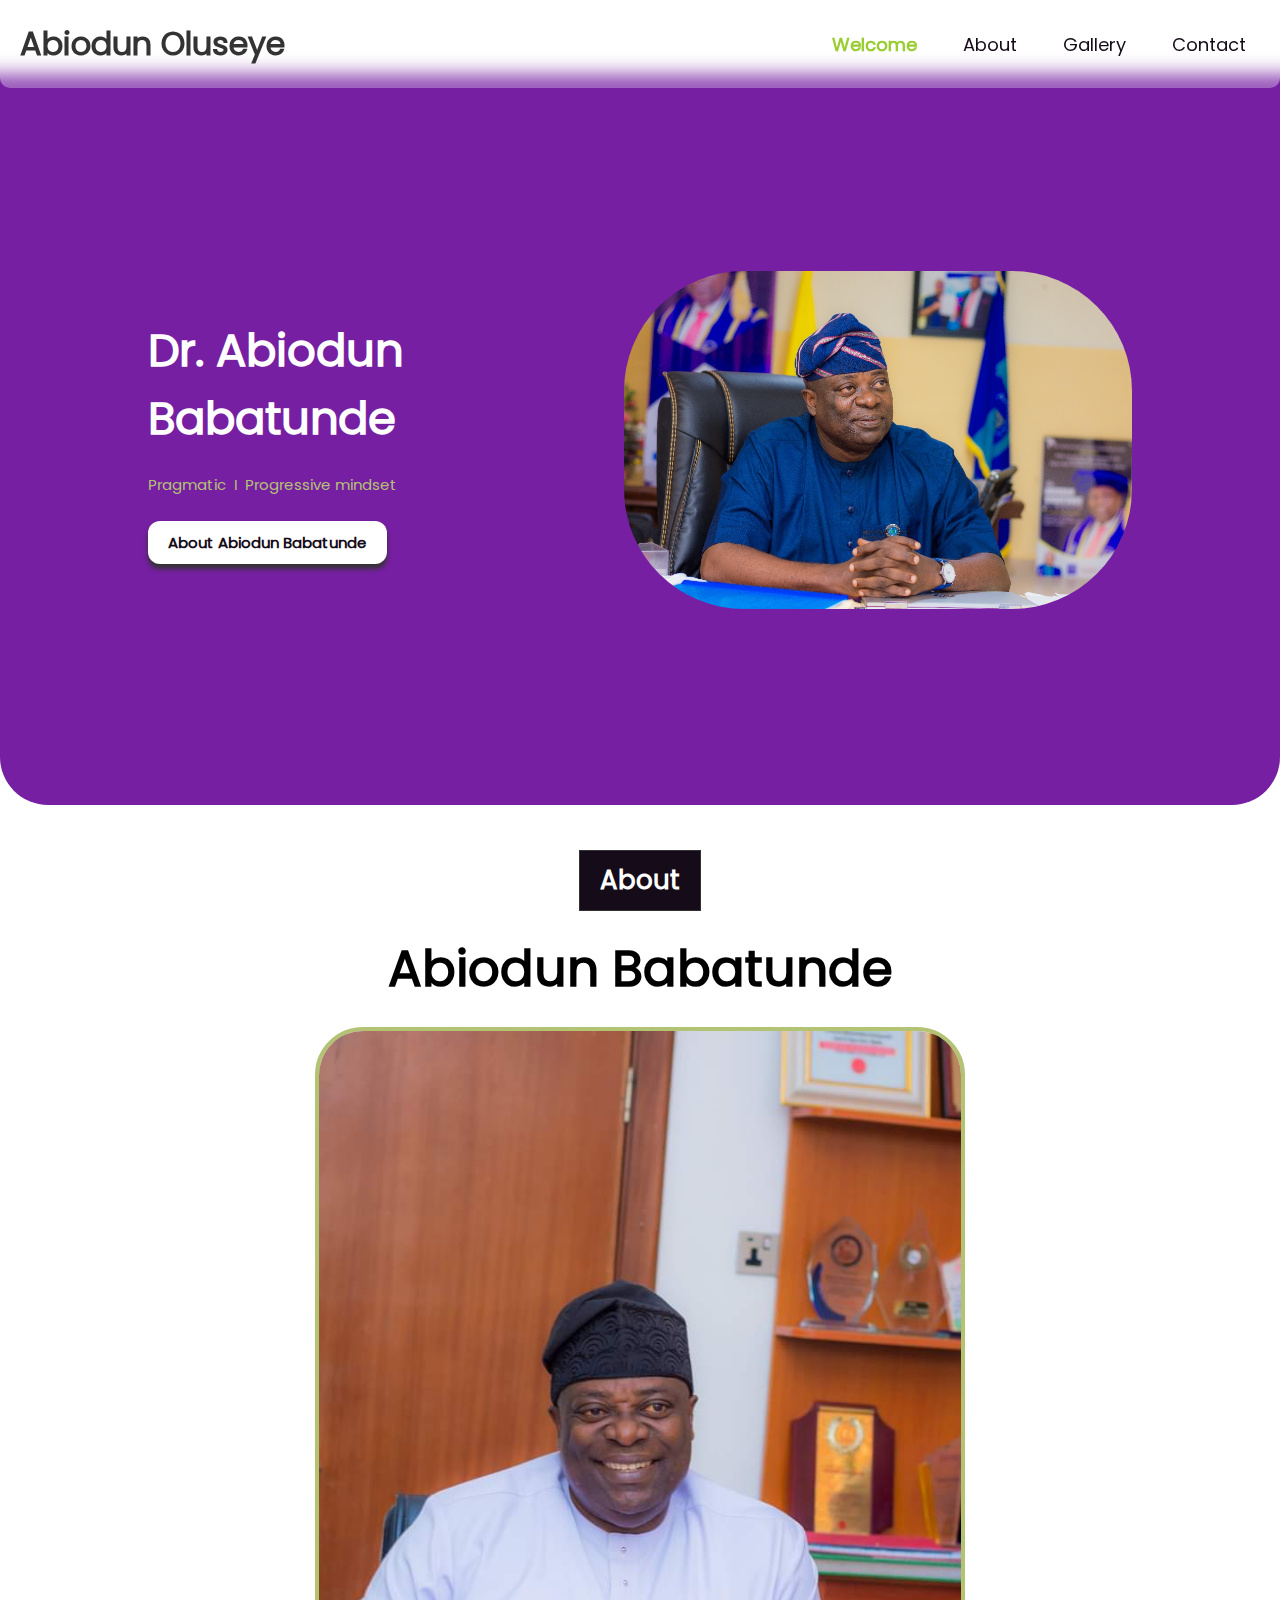
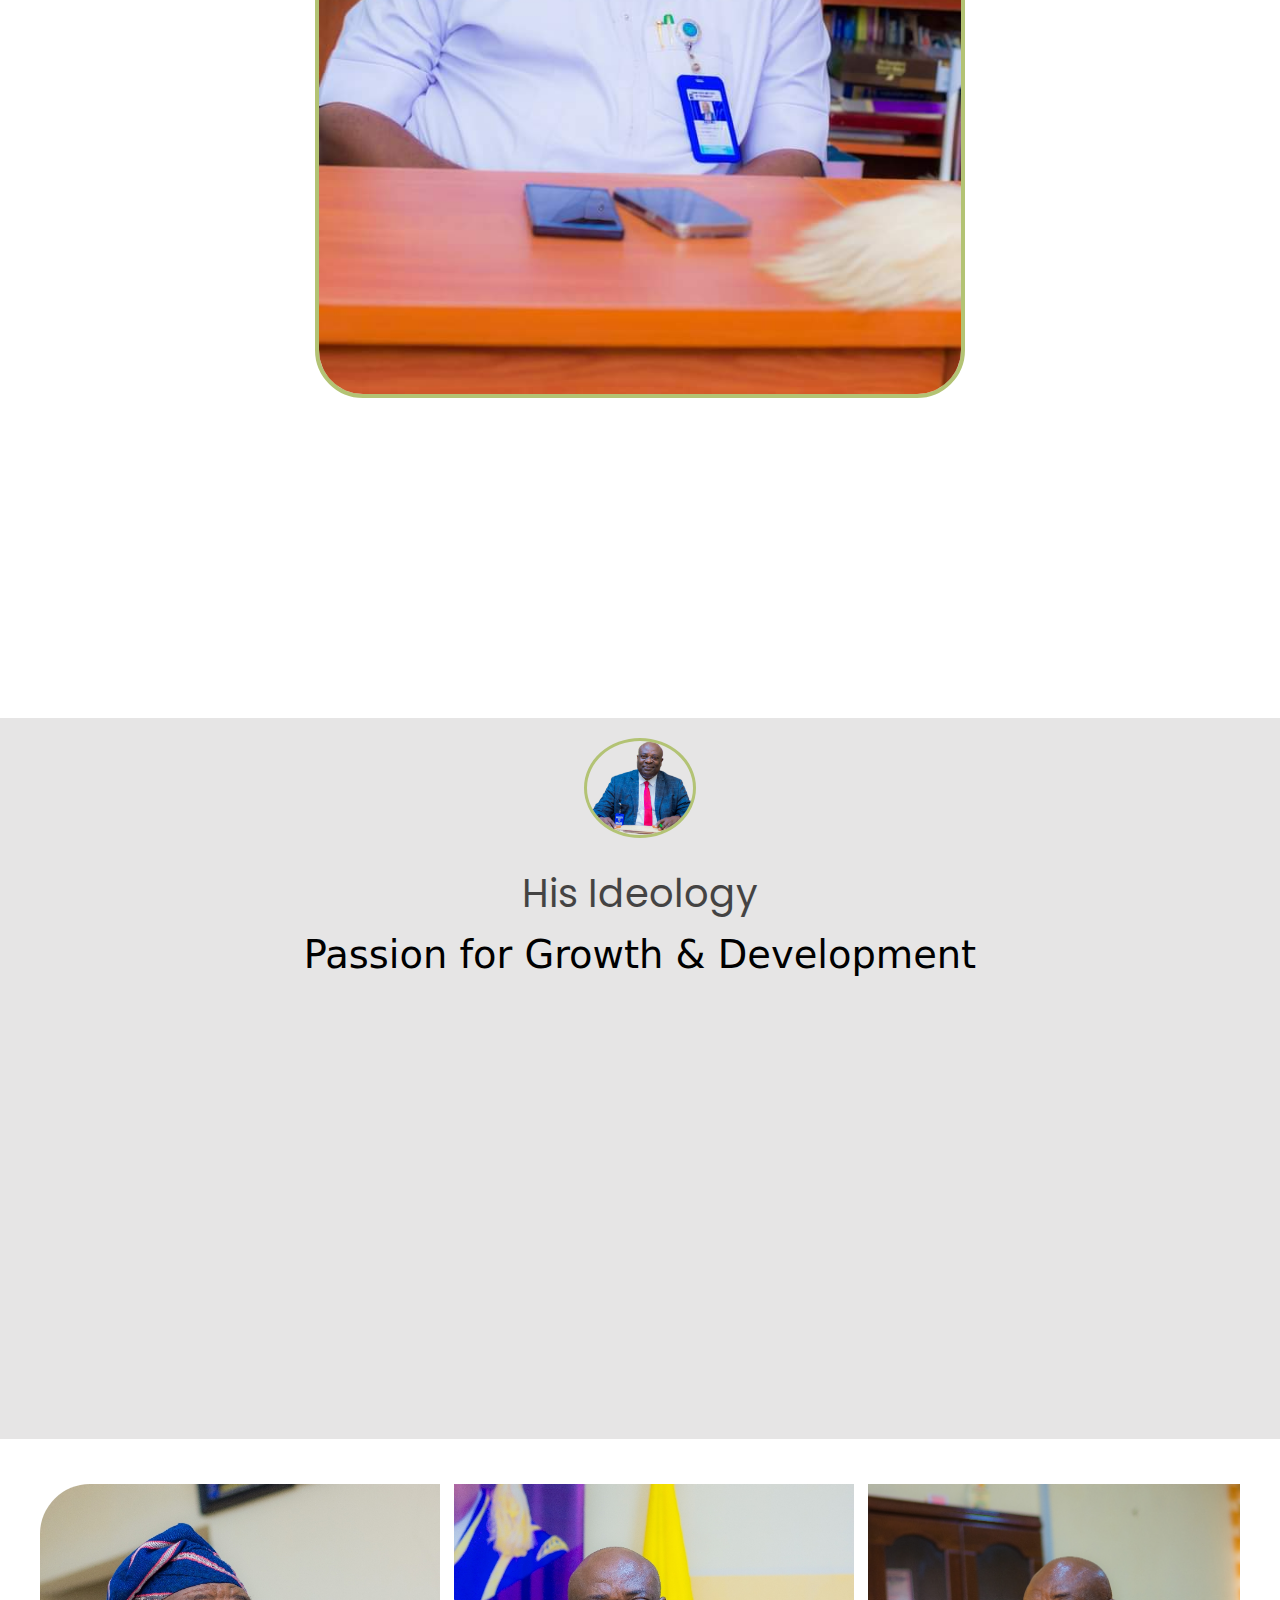
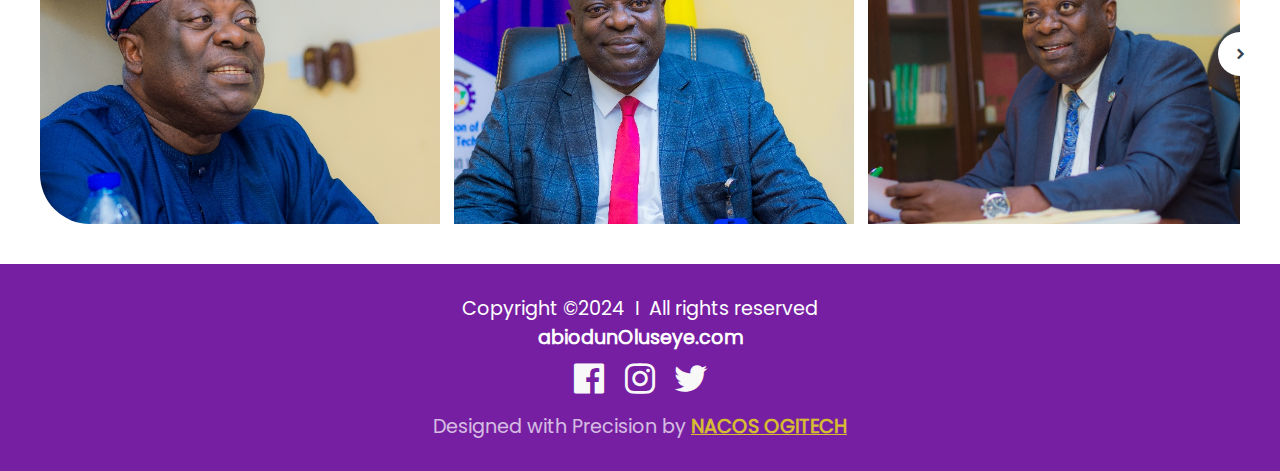
<file: index.html>
<!DOCTYPE html>
<html lang="en">
<head>
    <meta charset="UTF-8">
    <meta name="viewport" content="width=device-width, initial-scale=1.0">
    <title>Welcome</title>
    <link href='https://unpkg.com/boxicons@2.1.4/css/boxicons.min.css' rel='stylesheet'>
    <link rel="stylesheet" href="style.css">
    <link href="https://unpkg.com/aos@2.3.1/dist/aos.css" rel="stylesheet">
</head>
<body>
    <nav class="navbar">
    <div class="logo">Abiodun Oluseye</div>
        <ul class="nav-links">

        <!-- USING CHECKBOX HACK -->
        <input type="checkbox"id="checkbox_toggle" />
        <label for="checkbox_toggle"class="hamburger"> &#9776;</label>

        <!-- NAVIGATION MENUS -->
        <div class="menu">

            <li><a class="selected" href="#">Welcome</a></li>
            <li><a href="about.html">About</a></li>
            <li><a href="gallery.html">Gallery</a></li>
            <li><a href="contact.html">Contact</a></li>
        </div>
        </ul>
    </nav>

    <section class="body-work">
        <div class="main-showcase" data-aos="fade-up">
            <div class="info">
                <h1>Dr. Abiodun Babatunde</h1>
                <div class="traits">
                    <p>Pragmatic</p>
                    <p>I</p>
                    <p>Progressive mindset</p>
                </div>
                <a href="about.html"><button>About Abiodun Babatunde</button></a>
            </div>
            <img data-aos="flip-left"
            data-aos-easing="ease-out-cubic"
            data-aos-duration="2000" src="pictures/blue native4.jpg" alt="">
        </div>
    
        <div class="main">
            <h3 class="title-text">About</h3>
            <h2 class="abi-h">Abiodun Babatunde</h2>
            <div class="mn-img-div">
                <img src="pictures/REC-smile.jpg" alt="main image" class="main-image">
            </div>
            <div data-aos="fade-right"
            data-aos-duration="3000">
                <p>Dr. Abiodun Babatunde Oluseye is a pragmatic and pro-development personality who always support good ideas and everything that enhances growth at any point in time in the journey of life.</p>
                <a href="about.html"><button class="name-btn">Learn more</button></a>
            </div>
        </div>
    
        <section class="vision">
            <img src="pictures/png2nd_copy_698x618.png" alt="pic">
    
            <h5>His Ideology</h5>
            <h3>Passion for Growth & Development</h3>
            <p data-aos="fade-right"
            data-aos-duration="3000">
                As it is known in Academic world that it is either you publish or perish, Oluseye Abiodun leaves no stone untouched and he has more than 55 academic Publications to his credit as a scholar.
                <br> <br>
                Dr. Oluseye being a developmental contagious personality, was the brain behind the execution of so many projects in the community and his work place.    
            </p>
        </section>
    
        <section class="img-glry">
            <div class="wrapper">
                <i id="left" class="fa-solid fa-angle-left"></i>
                <div class="carousel">
                  <img src="pictures/blue native1.jpg" alt="img" draggable="false" class="frs-img">
                  <img src="pictures/blue suit1.jpg" alt="img" draggable="false">
                  <img src="pictures/neutral 1.jpg" alt="img" draggable="false">
                  <img src="pictures/shirt pics1.jpg" alt="img" draggable="false">
                  <img src="pictures/blue native2.jpg" alt="img" draggable="false">
                  <img src="pictures/blue suit2.jpg" alt="img" draggable="false">
                  <img src="pictures/neutral 2.jpg" alt="img" draggable="false">
                  <img src="pictures/shirt pics2.jpg" alt="img" draggable="false" class="lst-img">
                </div>
                <i class='bx bxs-chevron-right'></i>
              </div>
        </section>
    </section>
    

    <footer>
        <div class="footer-in">
            <p>Copyright &copy2024</p>
            <p>I</p>
            <p>All rights reserved</p>
        </div>
        <p class="ft-web-name">abiodunOluseye.com</p>
        <div class="socials">
            <a href="https://facebook.com/abiodunbabatundeoluseye
            "><i class='bx bxl-facebook-square' style='color:#f8f8f8'></i></a>
            <a href="https://www.instagram.com/abiodunbabatundeoluseye?igsh=MWt2Ymt2cm0ycG9law=="><i class='bx bxl-instagram' style='color:#f8f8f8'></i></a>
            <a href="https://x.com/DrOluseyeA?t=xaJ-w9C77qXszrPawwFgHA&s=09"><i class='bx bxl-twitter' style='color:#f8f8f8'></i></a>
        </div>
        <p class="author-work">Designed with Precision by  <span><a class="author" href="https://nacosogitech.com.ng">NACOS OGITECH</a></span></p>
    </footer>


    <script src="script/script.js" defer></script>
    <script src="https://unpkg.com/aos@2.3.1/dist/aos.js"></script>

    <script>
        AOS.init();
      </script>
</body>
</html>
</file>
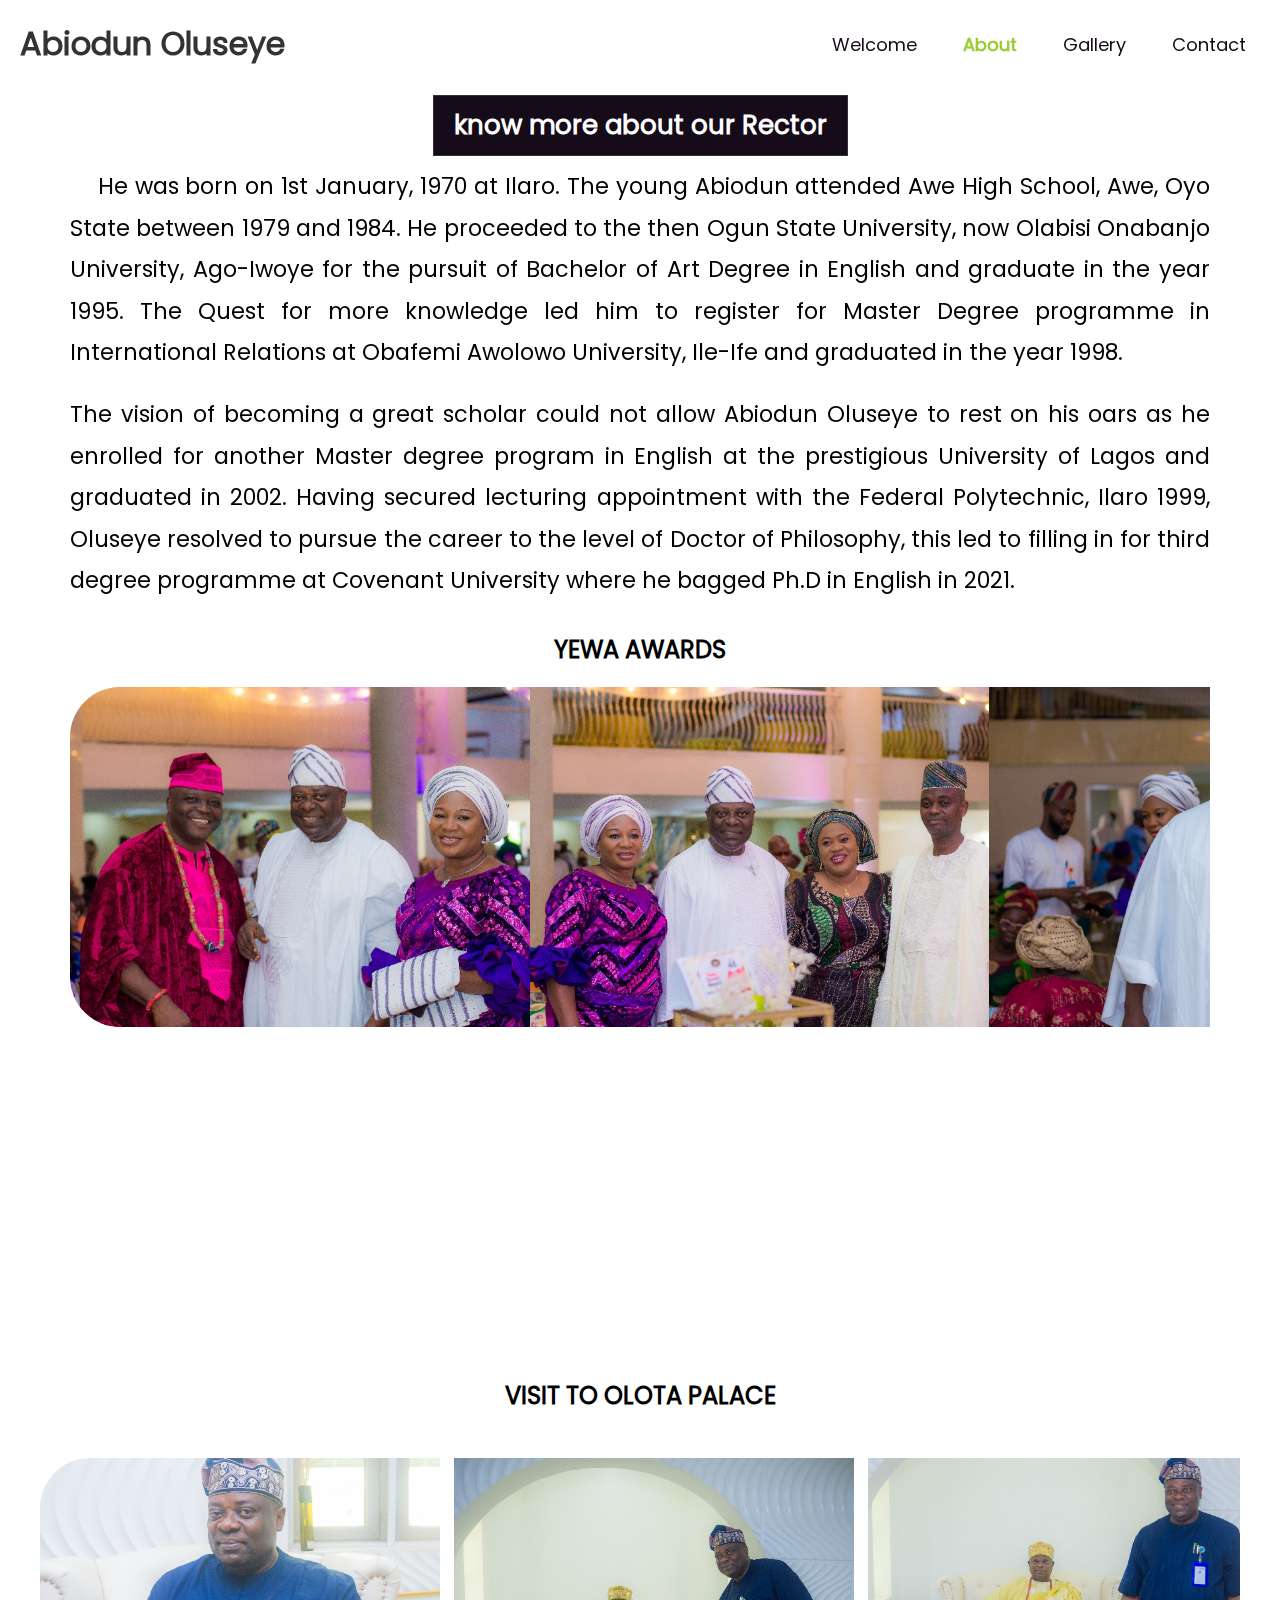
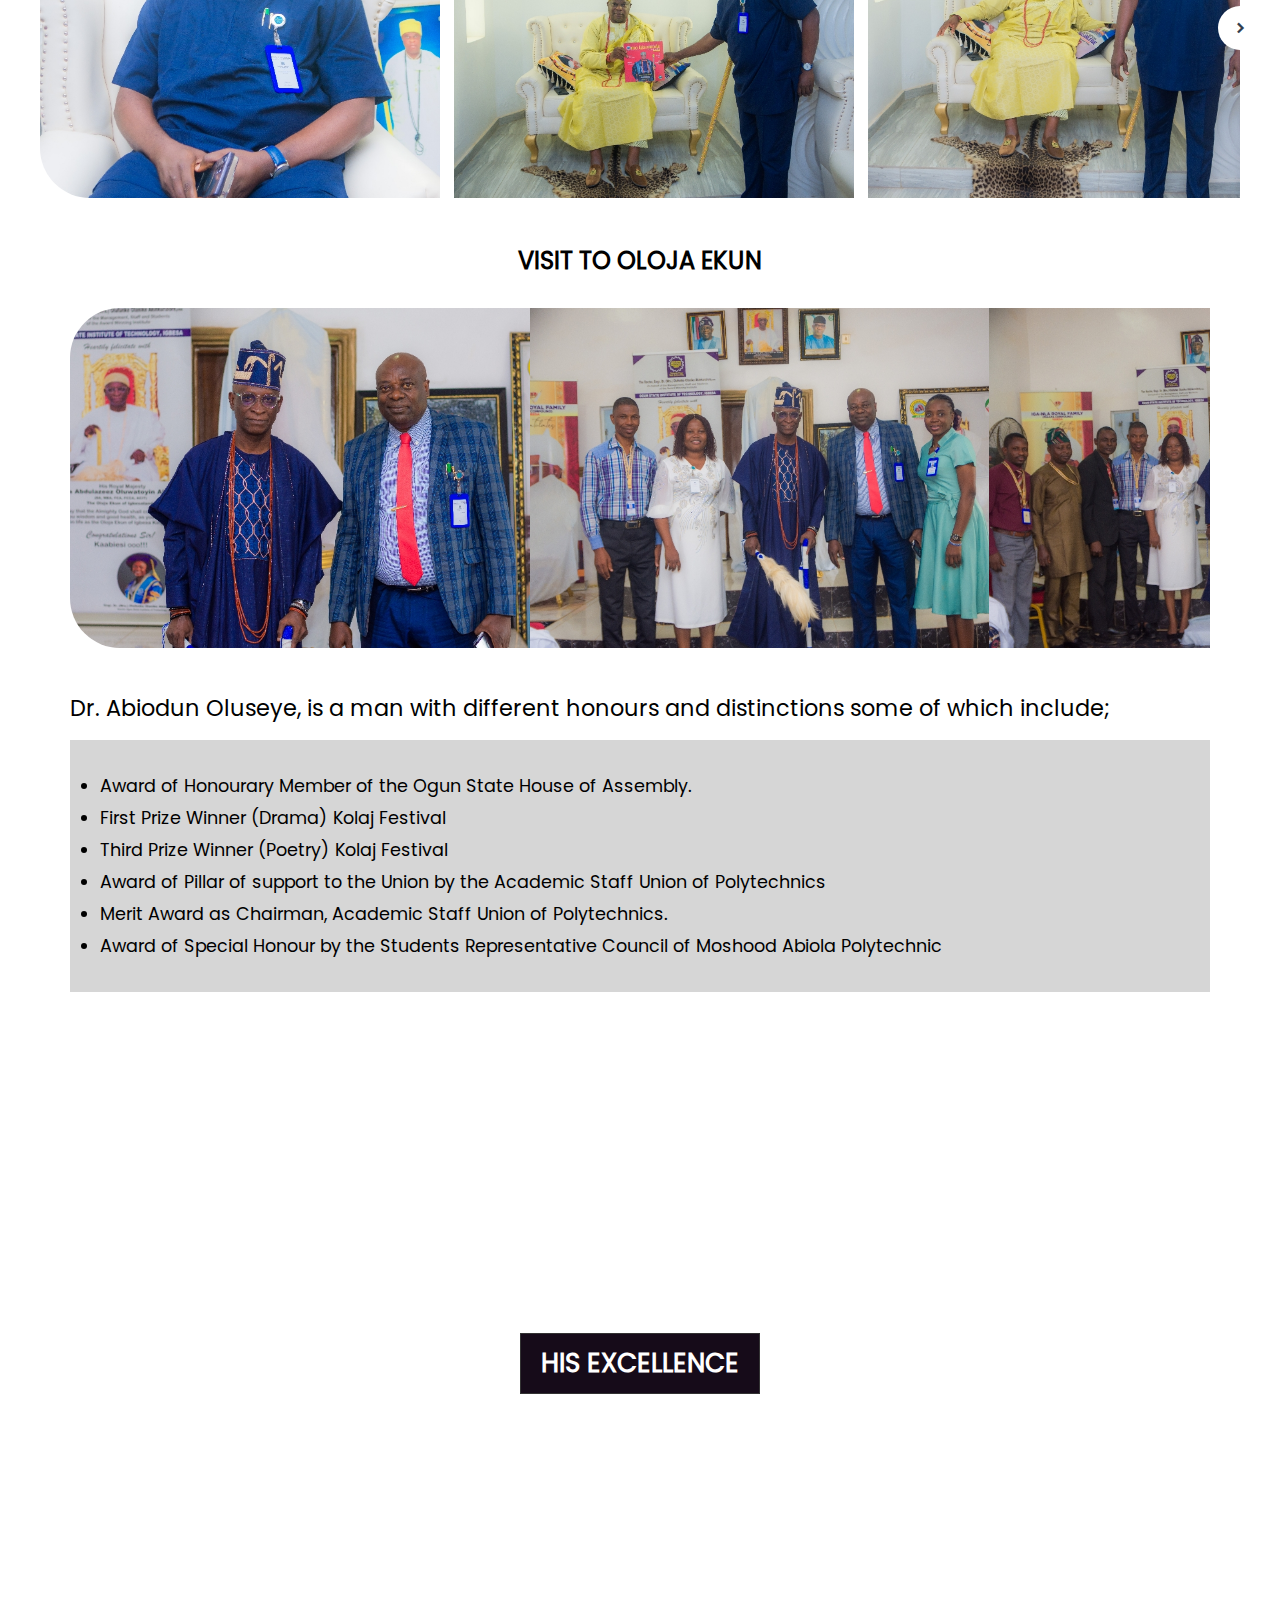
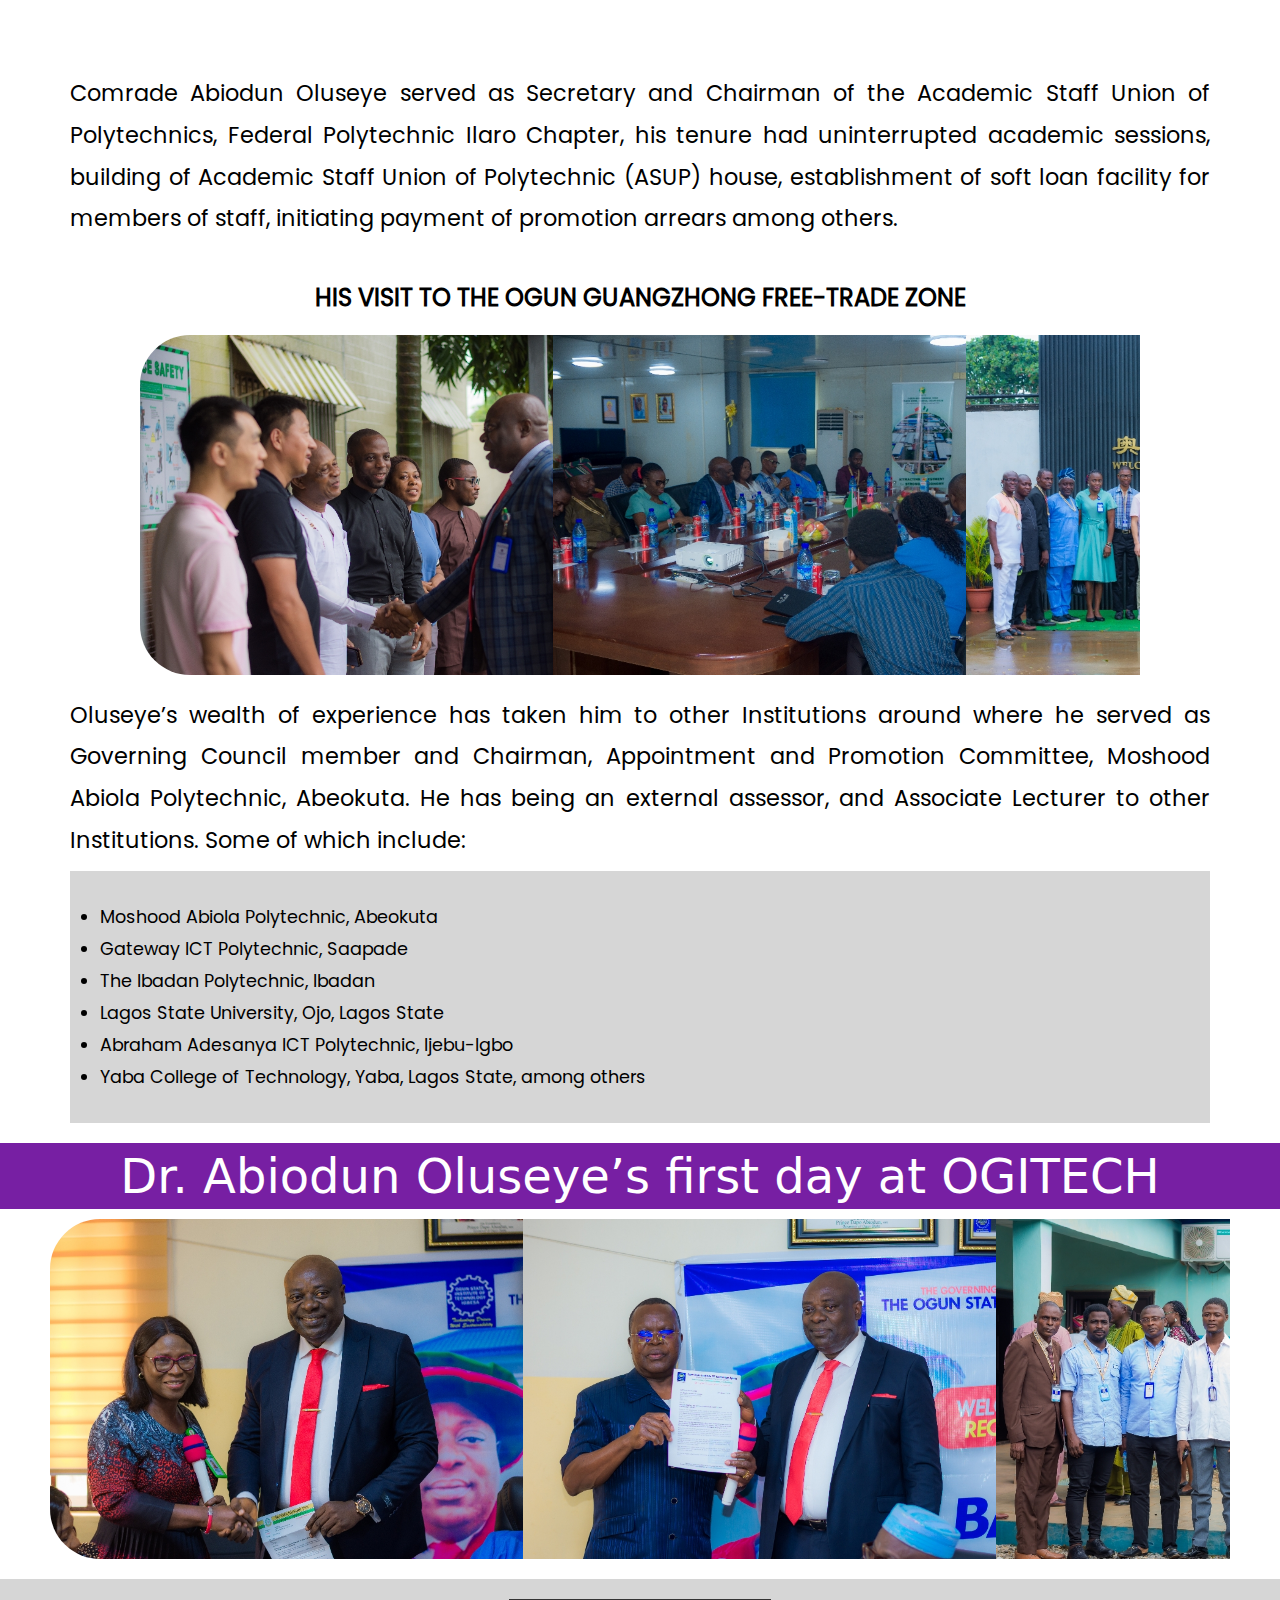
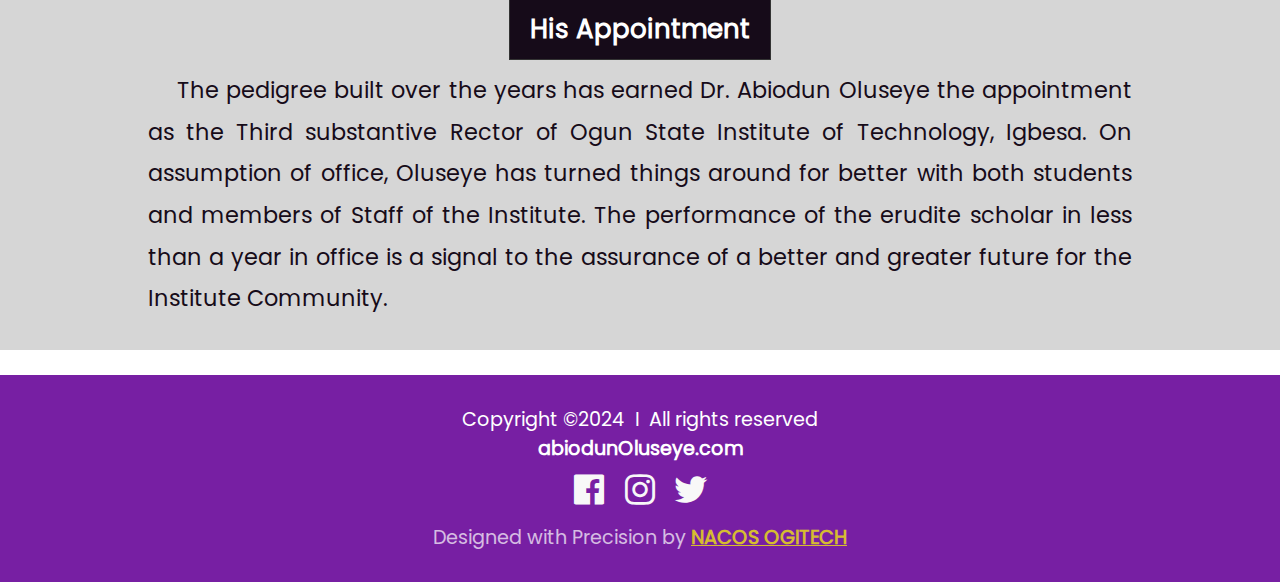
<file: about.html>
<!DOCTYPE html>
<html lang="en">
<head>
    <meta charset="UTF-8">
    <meta name="viewport" content="width=device-width, initial-scale=1.0">
    <title>About page</title>
    <link href='https://unpkg.com/boxicons@2.1.4/css/boxicons.min.css' rel='stylesheet'>
    <link rel="stylesheet" href="style.css">

    <link href="https://unpkg.com/aos@2.3.1/dist/aos.css" rel="stylesheet">
</head>
<body>
    <nav class="navbar">
        <!-- LOGO -->
        <div class="logo">Abiodun Oluseye</div>
    
        <!-- NAVIGATION MENU -->
        <ul class="nav-links">
    
          <!-- USING CHECKBOX HACK -->
          <input type="checkbox"id="checkbox_toggle" />
          <label for="checkbox_toggle"class="hamburger"> &#9776;</label>
    
          <!-- NAVIGATION MENUS -->
          <div class="menu">
    
            <li><a href="index.html">Welcome</a></li>
            <li><a class="selected" href="about.html">About</a></li>
            <li><a href="gallery.html">Gallery</a></li>
            <li><a href="contact.html">Contact</a></li>
          </div>
        </ul>
      </nav>
    <section class="body-work">
       <!--  <header>
            <nav>
                <div class="nav-links">
                    <a href="index.html">Welcome</a>
                    <a class="selected" href="about.html">About</a>
                    <a href="gallery.html">Gallery</a>
                    <a href="#">Contact me</a>
                </div>
            </nav>
        </header> -->
    
        <section class="paragraph-1" id="knoww">
            <h3 class="title-text" id="know-more">know more about our Rector</h3>
            <div data-aos="fade-right"
            data-aos-duration="3000">
                <p>&nbsp;&nbsp;&nbsp;&nbsp;He was born on 1st January, 1970 at Ilaro. The young Abiodun attended Awe High School, Awe, Oyo State between 1979 and 1984. He proceeded to the then Ogun State University, now Olabisi Onabanjo University, Ago-Iwoye for the pursuit of Bachelor of Art Degree in English and graduate in the year 1995. The Quest for more knowledge led him to register for Master Degree programme in International Relations at Obafemi Awolowo University, Ile-Ife and graduated in the year 1998.</p>
                <p>The vision of becoming a great scholar could not allow Abiodun Oluseye to rest on his oars as he enrolled for another Master degree program in English at the prestigious University of Lagos and graduated in 2002. Having secured lecturing appointment with the Federal Polytechnic, Ilaro 1999, Oluseye resolved to pursue the career to the level of Doctor of Philosophy, this led to filling in for third degree programme at Covenant University where he bagged Ph.D in English in 2021.</p>
            </div>
    
    
            <h2 class="ekun-h22">Yewa Awards</h2>
                <div class="yewa">
                    <img src="pictures/yewa awards/DSC_6362_copy_767x511.jpg"alt="img" draggable="false" class="frs-img">
                    <img src="pictures/yewa awards/DSC_6400_copy_757x504.jpg" alt="img" draggable="false">
                    <img src="pictures/yewa awards/DSC_6427_copy_808x538.jpg" alt="img" draggable="false">
                    <img src="pictures/yewa awards/DSC_6529_copy_751x500.jpg" alt="img" draggable="false">
                    <img src="pictures/yewa awards/DSC_6533_copy_805x536.jpg" alt="img" draggable="false">
                    <img src="pictures/yewa awards/DSC_6576_copy_708x472.jpg" alt="img" draggable="false">
                    <img src="pictures/yewa awards/DSC_6593_copy_750x500.jpg" alt="img" draggable="false">
                    <img src="pictures/yewa awards/DSC_6699_copy_795x530.jpg" alt="img" draggable="false" class="lst-img">        
                </div>
    
            <p data-aos="fade-right"
            data-aos-duration="3000">&nbsp; &nbsp;&nbsp;&nbsp;Abiodun Oluseye is a thorough bred professional who is a Fellow of Institute of Business Diplomacy and Financial Management (FBDFM) and Ife Institute of Advance Studies (IIAS). He is in active member of many other professional bodies among which are International Association of Teachers of English as second Language (IATEFL), International Association of Media and Communication Research (IAMCR), Canadian Association for Commonwealth Literature and Language Studies, Association for the Study of Literature and Environment (ASLE), African Literature Association (ALA), Lagos Studies Association (LSA), and African Studies Association (ASA) just to mention a few.</p>
        </section>
    
            <h2 class="ekun-h22">visit to Olota Palace</h2>
            <section class="img-glry">
                <div class="wrapper">
                    <i id="left" class="fa-solid fa-angle-left"></i>
                    <div class="carousel">
                      <img src="pictures/Visit to Olota Palace/DSC_2015_copy_655x823.jpg" alt="img" draggable="false" class="frs-img">
                      <img src="pictures/Visit to Olota Palace/DSC_2053_copy_879x586.jpg" alt="img" draggable="false">
                      <img src="pictures/Visit to Olota Palace/DSC_2057_copy_644x768.jpg" alt="img" draggable="false">
                      <img src="pictures/Visit to Olota Palace/DSC_2060_copy_799x560.jpg" alt="img" draggable="false">
                      <img src="pictures/Visit to Olota Palace/DSC_2076_copy_787x530.jpg" alt="img" draggable="false">
                      <img src="pictures/Visit to Olota Palace/DSC_2086_copy_770x513.jpg" alt="img" draggable="false" class="lst-img">
                    </div>
                    <i class='bx bxs-chevron-right'></i>
                  </div>
            </section>
    
    
            <h2 class="ekun-h22">visit to Oloja Ekun</h2>
            <section class="olojawrapper">
                <div class="yewa">
                    <img src="pictures/visit to oloja ekun/DSC_0692_copy_766x511.jpg" alt="img" draggable="false" class="frs-img">
                    <img src="pictures/visit to oloja ekun/DSC_0697_copy_792x528.jpg" alt="img" draggable="false">
                    <img src="pictures/visit to oloja ekun/DSC_0700_copy_801x534.jpg" alt="img" draggable="false">
                    <img src="pictures/visit to oloja ekun/DSC_0705_copy_780x519.jpg" alt="img" draggable="false" class="lst-img">   
                </div>    
            </section>
    
        <section class="paragraph-2">
            <p>Dr. Abiodun Oluseye, is a man with different honours and distinctions some of which include;</p>
            <div>
                <ul>
                    <li>Award of Honourary Member of the Ogun State House of Assembly.</li>
                    <li>First Prize Winner (Drama) Kolaj Festival</li>
                    <li>Third Prize Winner (Poetry) Kolaj Festival</li>
                    <li>Award of Pillar of support to the Union by the Academic Staff Union of Polytechnics</li>
                    <li>Merit Award as Chairman, Academic Staff Union of Polytechnics.</li>
                    <li>Award of Special Honour by the Students Representative Council of Moshood Abiola Polytechnic</li>
                </ul>
            </div>
            <p data-aos="fade-right"
            data-aos-duration="3000">&nbsp;&nbsp;&nbsp;&nbsp;He has initiated Community Development progress by way of championing Electrification projects at different communities, majorly at Ado-Odo-Ota Local Government and Yewa South Local Government areas. His developmental drive has granted him TETFund sponsorship in many of his research works. Some of his projects sponsored by Tetfund include Investigation of Entrepreneurship Intention among Entrepreneurship students in South-West Nigeria and change Leadership and Institutions in South-West Nigeria. The Academic titan started his career as a Lecturer III in 1999 at Federal Polytechnic, Ilaro and rose through the rank to the post of a Chief Lecturer in 2017.</p>
        </section>
    
        <section class="paragraph-3">
            <h3 class="title-text">his excellence</h3>
            <p data-aos="fade-right"
            data-aos-duration="3000">&nbsp;&nbsp;&nbsp;&nbsp;Dr. Oluseye, is an administrator par excellence, his role as Dean of School, Chairman/Member of different Committee, and groups made him unique at his place of work to the Management, his colleagues and students populace. Abiodun’s passion for growth and development of coming generations is second to none as his students never stop calling since the assumption of office as Rector at Ogun State Institute of Technology, Igbesa. The cordial relationship built with staff and all people around him is a pointer to his progress.</p>
            <p>Comrade Abiodun Oluseye served as Secretary and Chairman of the Academic Staff Union of Polytechnics, Federal Polytechnic Ilaro Chapter, his tenure had uninterrupted academic sessions, building of Academic Staff Union of Polytechnic (ASUP) house, establishment of soft loan facility for members of staff, initiating payment of promotion arrears among others.</p>
            
            <section class="olojawrapper">
                <h2 class="ekun-h22 Ogun">His visit to the Ogun Guangzhong free-trade zone</h2>
                <div class="yewa">
                    <img src="pictures/Visit to china/DSC_0574_copy_838x558.jpg" alt="img" draggable="false" class="frs-img">
                    <img src="pictures/Visit to china/DSC_0604_copy_789x526.jpg" alt="img" draggable="false">
                    <img src="pictures/Visit to china/DSC_0634_copy_762x507.jpg" alt="img" draggable="false">
                    <img src="pictures/Visit to china/DSC_0651_copy_795x529.jpg" alt="img" draggable="false">
                    <img src="pictures/Visit to china/DSC_0625_copy_525x789.jpg" alt="img" draggable="false">
                    <img src="pictures/Visit to china/DSC_0645-2_copy_536x805.jpg" alt="img" draggable="false" class="lst-img">
                </div>
            </section>
    
            <p>Oluseye’s wealth of experience has taken him to other Institutions around where he served as Governing Council member and Chairman, Appointment and Promotion Committee, Moshood Abiola Polytechnic, Abeokuta. He has being an external assessor, and Associate Lecturer to other Institutions. Some of which include:</p>
            <div>
                <ul>
                    <li>Moshood Abiola Polytechnic, Abeokuta</li>
                    <li>Gateway ICT Polytechnic, Saapade</li>
                    <li>The Ibadan Polytechnic, Ibadan</li>
                    <li>Lagos State University, Ojo, Lagos State</li>
                    <li>Abraham Adesanya ICT Polytechnic, Ijebu-Igbo</li>
                    <li>Yaba College of Technology, Yaba, Lagos State, among others
                    </li>
                </ul>
            </div>
        </section>
        
        <div class="glry-title">Dr. Abiodun Oluseye’s first day at OGITECH</div>
    
        <section class="firstday">
            <div class="yewa">
                <img src="pictures/Rector's Welcome/DSC_8433_copy_827x552.jpg" alt="img" draggable="false" class="frs-img">
                <img src="pictures/Rector's Welcome/DSC_8548_copy_835x557.jpg" alt="img" draggable="false">
                <img src="pictures/Rector's Welcome/DSC_8646_copy_772x514.jpg" alt="img" draggable="false">
                <img src="pictures/Rector's Welcome/DSC_8700_copy_833x555.jpg" alt="img" draggable="false">
                <img src="pictures/Rector's Welcome/DSC_8707_copy_919x613.jpg" alt="img" draggable="false">
                <img src="pictures/Rector's Welcome/DSC_8709_copy_908x605.jpg" alt="img" draggable="false" class="lst-img">
            </div>
        </section>
        <section class="paragraph-4">
            <h3 class="title-text">His Appointment</h3>
            <p>&nbsp;&nbsp;&nbsp;&nbsp;The pedigree built over the years has earned Dr. Abiodun Oluseye the appointment as the Third substantive Rector of Ogun State Institute of Technology, Igbesa. On assumption of office, Oluseye has turned things around for better with both students and members of Staff of the Institute. The performance of the erudite scholar in less than a year in office is a signal to the assurance of a better and greater future for the Institute Community.</p>
        </section>
    </section>
    


    <footer>
        <div class="footer-in">
            <p>Copyright &copy2024</p>
            <p>I</p>
            <p>All rights reserved</p>
        </div>
        <p class="ft-web-name">abiodunOluseye.com</p>
        <div class="socials">
            <a href="https://facebook.com/abiodunbabatundeoluseye
            "><i class='bx bxl-facebook-square' style='color:#f8f8f8'></i></a>
            <a href="https://www.instagram.com/abiodunbabatundeoluseye?igsh=MWt2Ymt2cm0ycG9law=="><i class='bx bxl-instagram' style='color:#f8f8f8'></i></a>
            <a href="https://x.com/DrOluseyeA?t=xaJ-w9C77qXszrPawwFgHA&s=09"><i class='bx bxl-twitter' style='color:#f8f8f8'></i></a>
        </div>
        <p class="author-work">Designed with Precision by  <span><a class="author" href="https://nacosogitech.com.ng">NACOS OGITECH</a></span></p>
    </footer>

    <script src="script/script.js" defer></script>
    <script src="https://unpkg.com/aos@2.3.1/dist/aos.js"></script>

    <script>
        AOS.init();
      </script>
</body>
</html>
</file>
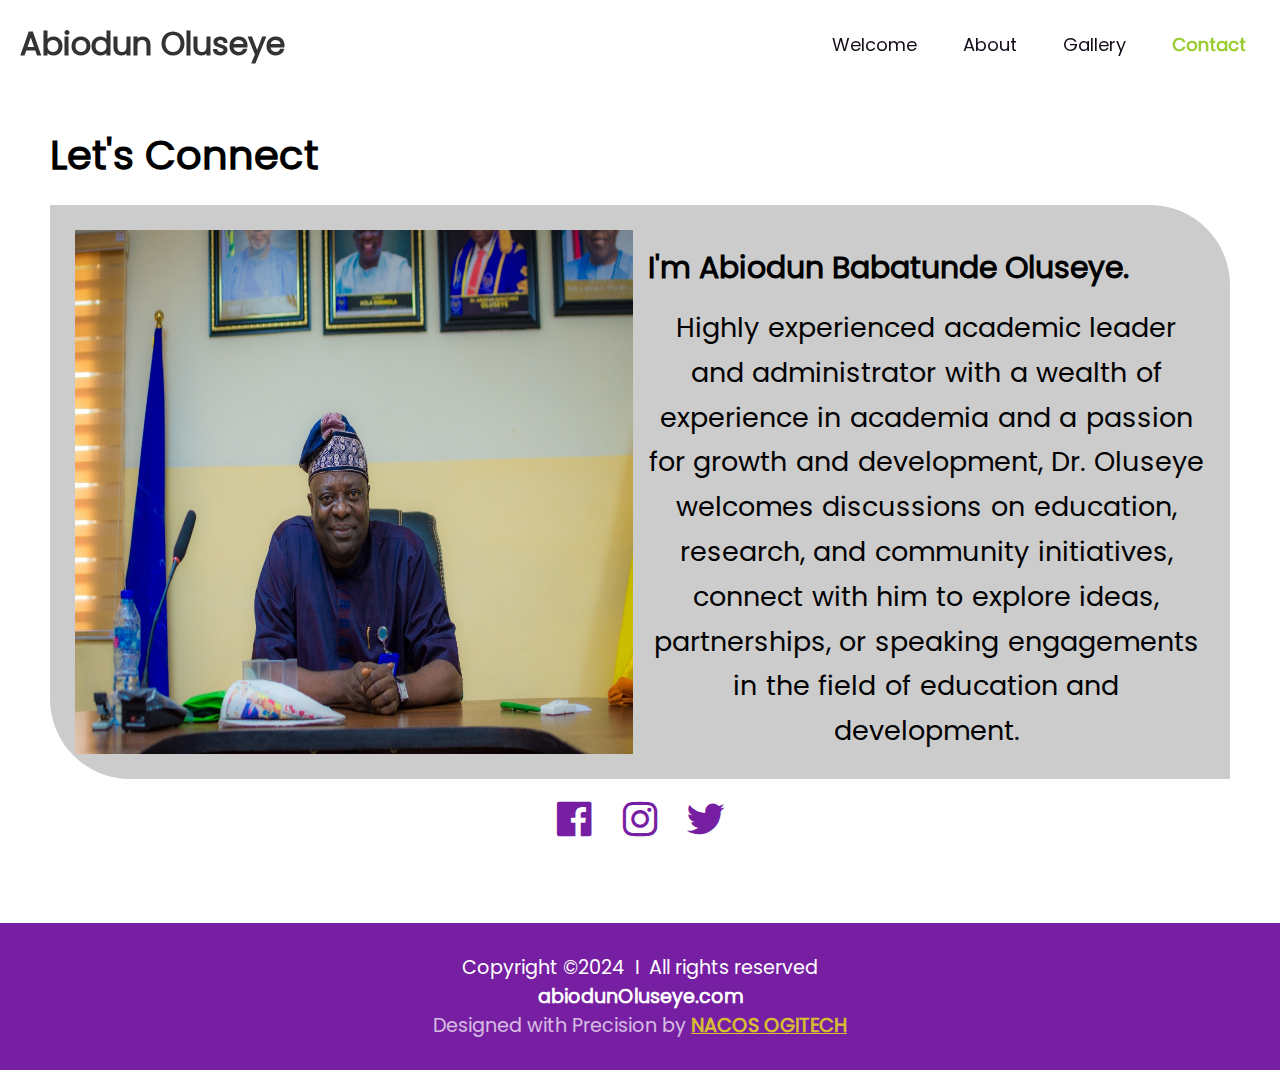
<file: contact.html>
<!DOCTYPE html>
<html lang="en">
    <head>
        <meta charset="UTF-8">
        <meta name="viewport" content="width=device-width, initial-scale=1.0">
        <title>Welcome</title>
        <link href='https://unpkg.com/boxicons@2.1.4/css/boxicons.min.css' rel='stylesheet'>
        <link rel="stylesheet" href="style.css">
        
        <link href="https://unpkg.com/aos@2.3.1/dist/aos.css" rel="stylesheet">

        <style>
            .contact-container {
                padding: 50px;
            }

            .contact-container h2 {
                font-size: 40px;
            }

            .contact-container h3 {
                font-size: 30px;
                padding: 15px 0;
            }

            .contact-container p {
                text-align: center;
                font-size: 27px;
                line-height: 2.8rem;
                word-spacing: 0.1rem;
            }

            .contact-container img {
                display: flex;
                justify-content: center;
                width: 100%;
                height: 100%;
            }

            .footer-in p {
                padding-bottom: 0;
            }


            .social__links {
                display: flex;
                font-size: 46px;
                justify-content: center;
                gap: 20px;
                padding-top: 10px;
            }

            .contact__flex {
                margin-top: 20px;
                display: grid;
                grid-template-columns: 1fr 1fr;
                gap: 15px;
                background-color: #ccc;
                padding: 25px;
                border-radius: 0 5rem 0 5rem;
            }

            @media (max-width: 1200px) {
                .contact-container img {
                    height: 100%;
                    width: 100%;
                    border-radius: 0 0 0 4rem;
                    object-fit: cover;
                }
            }

            @media (max-width: 1000px) {
                .contact-container img {
                    object-position: -370px 0px;
                }
            }
            @media (max-width: 800px) {
                .contact-container img {
                    object-position: -500px 0px;
                }
            }

            @media (max-width: 768px) {
                .contact-container img {
                    border-radius: 0 4rem 0 4rem;
                    object-fit: contain;
                    object-position: 0;

                }

                .contact-container {
                    padding: 20px;
                }

                .contact__flex {
                    display: block;
                    padding: 13px;
                    margin-top: 10px;
                }

                .contact-container p {
                    font-size: 1.2rem;
                }

                .contact-container h3 {
                    font-size: 23px;
                }

                .social__links {
                    font-size: 30px;
                }

            }
        </style>
    </head>

    <body>

        <nav class="navbar">
            <div class="logo">Abiodun Oluseye</div>
                <ul class="nav-links">
        
                <!-- USING CHECKBOX HACK -->
                <input type="checkbox"id="checkbox_toggle" />
                <label for="checkbox_toggle"class="hamburger"> &#9776;</label>
        
                <!-- NAVIGATION MENUS -->
                <div class="menu">
        
                    <li><a href="index.html">Welcome</a></li>
                    <li><a href="about.html">About</a></li>
                    <li><a href="gallery.html">Gallery</a></li>
                    <li><a class="selected" href="contact.html">Contact</a></li>
                </div>
                </ul>
        </nav>

        <section class="body-work">

            <div class="contact-container">
                <h2>Let's Connect</h2>
                <div class="contact__flex">
                    <img src="pictures/middle-image.jpg" alt="nice-one">

                    <div>
                        <h3>I'm Abiodun Babatunde Oluseye.</h3>
                        <p>Highly experienced academic leader and administrator with a wealth of experience in academia and a passion for growth and development, Dr. Oluseye welcomes discussions on education, research, and community initiatives, connect with him to explore ideas, partnerships, or speaking engagements in the field of education and development.</p>
                    </div>
                    
                </div>
                

                <div class="social__links">
                    <a href="https://facebook.com/abiodunbabatundeoluseye
                    "><i class='bx bxl-facebook-square' style='color:#771fa3'></i></a>
                    <a href="https://www.instagram.com/abiodunbabatundeoluseye?igsh=MWt2Ymt2cm0ycG9law=="><i class='bx bxl-instagram' style='color:#771fa3'></i></a>
                    <a href="https://x.com/DrOluseyeA?t=xaJ-w9C77qXszrPawwFgHA&s=09"><i class='bx bxl-twitter' style='color:#771fa3'></i></a>
                </div>
            </div>

        </section>


        <footer>
            <div class="footer-in">
                <p>Copyright &copy2024</p>
                <p>I</p>
                <p>All rights reserved</p>
            </div>
            <p class="ft-web-name">abiodunOluseye.com</p>
            <p class="author-work">Designed with Precision by  <span><a class="author" href="https://nacosogitech.com.ng">NACOS OGITECH</a></span></p>
        </footer>
    </body>

</html>
</file>
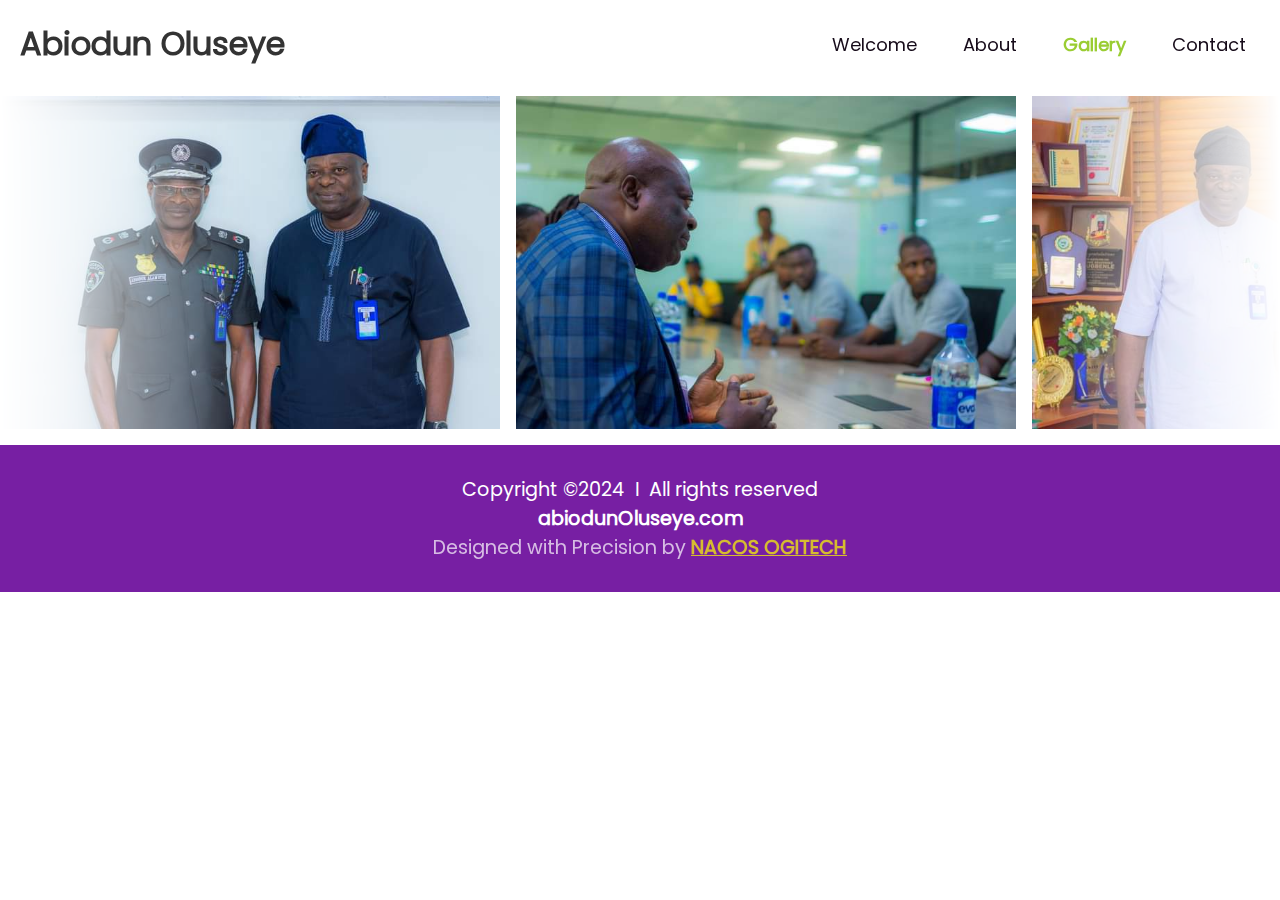
<file: gallery.html>
<!DOCTYPE html>
<html lang="en">
<head>
    <meta charset="UTF-8">
    <meta name="viewport" content="width=device-width, initial-scale=1.0">
    <title>Gallery</title>
    <link rel="stylesheet" href="style.css">
    <style>

      .scroller {
    max-width: 100%;
  }
  
  .scroller__inner {
    padding-block: 1rem;
    display: flex;
    flex-wrap: wrap;
    gap: 1rem;
  }

  .scroller__inner img {
    max-width: 500px;
    height: max-content;
  }
  
  .scroller[data-animated="true"] {
    overflow: hidden;
    -webkit-mask: linear-gradient(
      90deg,
      transparent,
      white 20%,
      white 80%,
      transparent
    );
    mask: linear-gradient(90deg, transparent, white 20%, white 80%, transparent);
  }
  
  .scroller[data-animated="true"] .scroller__inner {
    width: max-content;
    flex-wrap: nowrap;
    animation: scroll var(--_animation-duration, 40s)
      var(--_animation-direction, forwards) linear infinite;
  }
  
  .scroller[data-direction="right"] {
    --_animation-direction: reverse;
  }
  
  .scroller[data-direction="left"] {
    --_animation-direction: forwards;
  }
  
  .scroller[data-speed="fast"] {
    --_animation-duration: 20s;
  }
  
  .scroller[data-speed="slow"] {
    --_animation-duration: 60s;
  }
  
  @keyframes scroll {
    to {
      transform: translate(calc(-50% - 0.5rem));
    }
  }
  
  /* general styles */
  
  :root {
    --clr-neutral-100: hsl(0, 0%, 100%);
    --clr-primary-100: hsl(205, 15%, 58%);
    --clr-primary-400: hsl(215, 25%, 27%);
    --clr-primary-800: hsl(217, 33%, 17%);
    --clr-primary-900: hsl(218, 33%, 9%);
  }


  @media (max-width: 768px) {
    .scroller[data-animated="true"] {
    overflow: hidden;
    -webkit-mask: linear-gradient(
      90deg,
      transparent,
      red 20%,
      red 80%,
      transparent
    );
    mask: linear-gradient(90deg,white 20%, red 80%);
  }

  footer {
    margin-top: 40px;
    }
}
    </style>
</head>
<body>
    <nav class="navbar">
        <div class="logo">Abiodun Oluseye</div>

        <ul class="nav-links">
    
          <!-- USING CHECKBOX HACK -->
          <input type="checkbox"id="checkbox_toggle" />
          <label for="checkbox_toggle"class="hamburger"> &#9776;</label>
    
          <!-- NAVIGATION MENUS -->
          <div class="menu">
    
            <li><a href="index.html">Welcome</a></li>
            <li><a href="about.html">About</a></li>
            <li><a class="selected" href="gallery.html">Gallery</a></li>
            <li><a href="contact.html">Contact</a></li>
          </div>
        </ul>
      </nav>
    <section class="body-work-gallery">

    </section>

      <div class="scroller" data-direction="right" data-speed="slow">
        <div class="scroller__inner">
          <img src="pictures/Commisioner.jpg" alt="REC-images"/>
          <img src="pictures/quantum (1).jpg" alt="REC-images"/>
          <img src="pictures/with king.jpg" alt="REC-images"/>
          <img src="pictures/quantum (3).jpg" alt="REC-images"/>
          <img src="pictures/REC-Sm2.jpg" alt="REC-images"/>
          <img src="pictures/yewa awards/DSC_6699_copy_795x530.jpg" alt="REC-images"/>
        </div>
      </div>

    <footer>
        <div class="footer-in">
            <p>Copyright &copy2024</p>
            <p>I</p>
            <p>All rights reserved</p>
        </div>
        <p class="ft-web-name">abiodunOluseye.com</p>
        <div class="socials">
            <a href="https://facebook.com/abiodunbabatundeoluseye
            "><i class='bx bxl-facebook-square' style='color:#f8f8f8'></i></a>
            <a href="https://www.instagram.com/abiodunbabatundeoluseye?igsh=MWt2Ymt2cm0ycG9law=="><i class='bx bxl-instagram' style='color:#f8f8f8'></i></a>
            <a href="https://x.com/DrOluseyeA?t=xaJ-w9C77qXszrPawwFgHA&s=09"><i class='bx bxl-twitter' style='color:#f8f8f8'></i></a>
        </div>
        <p class="author-work">Designed with Precision by  <span><a class="author" href="https://nacosogitech.com.ng">NACOS OGITECH</a></span></p>
    </footer>

    <script src="script/gallery.js" defer></script>
    <script src="https://unpkg.com/aos@2.3.1/dist/aos.js"></script>
</body>
</html>
</file>
<file: style.css>
/* GLOBAL VALUES */

* {
    padding: 0;
    margin: 0;
    box-sizing: border-box;
    font-family: poppins;
    min-width: 0;
}

@font-face {
    font-family: poppins;
    src: url(REC-icons-&-fonts/Poppins-Regular.ttf);
}

:root/* [data-theme="light"] */ {
    --text: hsl(287, 39%, 7%);
    --background: #fff;
    --primary: hsl(280, 40%, 52%);
    --secondary: hsl(32, 41%, 72%);
    --accent: hsl(72, 40%, 61%);
    --showcase-purple: hsl(280, 68%, 38%);
}

.title-text {
    display: flex;
    justify-content: center;
    align-items: center;
    max-width: fit-content;

    margin: auto;
    padding: 10px 20px;
    border: 1px solid #333;
    background-color: var(--text);
    color: var(--background);
    width: fit-content;
    text-align: center;
    font-size: 26px;
}

.frs-img {
    border-radius: 50px 0 0 50px;
}
.lst-img {
    border-radius: 0 50px 50px 0;
}


/* END */

a {
    text-decoration: none;
    color: #333;
}

/* EXPERIMENT */

a {
    text-decoration: none;
}
  
.menu li {
    list-style: none;
} 

/* NAVBAR STYLING STARTS */
.navbar {
    display: flex;
    align-items: center;
    justify-content: space-between;
    padding: 20px;
    background-color: var(--background);
    color: #333;

    background-color: rgba(255, 255, 255, 0.15);
    backdrop-filter: blur(10px);
    border-radius: 10px;
    padding: 20px;
    text-align: center;
    width: 100%;
    position: fixed;
    top: 0;
    z-index: 1000;
    transition: background-color 0.3s ease;
  }
  
  .nav-links a {
    color: var(--text);
  }
  
  /* LOGO */
  .logo {
    font-size: 32px;
    font-weight: 900;
  }
  
  /* NAVBAR MENU */
  .menu {
    display: flex;
    gap: 1em;
    font-size: 18px;
  }
  
.menu li:hover {
  border-radius: 5px;
  transition: 0.3s ease;
}
  
.menu li {
    padding: 5px 14px;
}
/* RESPONSIVE NAVBAR MENU STARTS */

/* CHECKBOX HACK */

input[type=checkbox] {
    display: none;
  } 
  
  /* HAMBURGER MENU */
  .hamburger {
    display: none;
    font-size: 24px;
    user-select: none;
  }
  
  /* APPLYING MEDIA QUERIES */
  @media (max-width:768px) {

   .menu li a {
    color: white;
    font-weight: 200;
   }
   
   .menu {
      display :none;
      position: absolute;
      background-color: var(--showcase-purple);
      right: 0;
      left: 0;
      text-align: center;
      padding: 16px 0;
    }
  
    .menu li:hover {
      display: inline-block;
      transition: 0.3s ease;
    }

    .menu li a.selected:hover {
        color: white;
    }
  
    .menu li + li {
      padding-top: 12px;
    }
  
    input[type=checkbox]:checked ~ .menu {
      display: block;
    }
  
    .hamburger {
      display: block;
    }
  
    .dropdown {
      left: 50%;
      top: 30px;
      transform: translateX(35%);
    }
  
    .dropdownli:hover {
      background-color: #4c9e9e;
    }
  }


.body-work {
    padding: 75px 0 15px;
}
.body-work-gallery {
    padding: 40px 0;
}

.menu  li a {
    transition: color 0.3 ease;
}

.menu li a.selected,
.menu li a:hover {
    color: yellowgreen;
    font-weight: 800;
} 

.menu li a.selected:hover {
    color: #333;
    font-weight: 800;
}


.main-showcase {
    background-color: var(--showcase-purple);
    padding: 0 148px;
    display: flex;
    align-items: center;
    justify-content: space-between;
    height: 100svh;
    border-radius: 0 0 3rem 3rem;
}
.traits {
    display: flex;
    gap: 8px;
    color: var(--accent);
}

.info h1 {
    font-size: 54px;
    margin-bottom: 40px;
    color: var(--background);
}

.main-showcase, .traits p {
    font-size: 17px;
    margin-bottom: 45px;
}

.main-showcase button {
    padding: 10px 30px;
    background: var(--background);
    border: none;
    color: var(--text);
    font-weight: 600;
    font-size: 17px;
    border-radius: 12px;
    cursor: pointer;
    transition: backgrund 0.3 ease-in-out;
    box-shadow: 0 5px 5px #333;
}

.main-showcase button:hover {
    background: #cccc;
}
.main-showcase img {
    width: 700px;
    height: auto;
    border-radius: 140px;
}


.main {
    padding: 20px 148px;
    width: 100%;
}

.mn-img-div {
    display: flex;
    justify-content: center;
}

.main img {
    border: 4px solid var(--accent);
    width: 900px;
    height: auto;
    border-radius: 3rem;
    margin-bottom: 40px;
}

.main h2 {
    text-align: center;
    padding: 20px;
    font-size: 50px;
}

.main p {
    font-size: 2.8rem;
    line-height: 2.7rem;
    font-family: 'Gill Sans', 'Gill Sans MT', Calibri, 'Trebuchet MS', sans-serif;
}

/* fancy button */

.main button {
    margin-top: 20px;
    font-size: 20px;
    font-weight: 200;
    letter-spacing: 1px;
    padding: 13px 20px 13px;
    outline: 0;
    border: 1px solid black;
    cursor: pointer;
    position: relative;
    background-color: rgba(0, 0, 0, 0);
  }
.main button::after{
    content: '';
    background-color: var(--secondary);
    width: 100%;
    z-index: -1;
    position: absolute;
    height: 100%;
    top: 10px;
    left: 10px;
    transition: 0.2s;
  }
  
.main button:hover {
    font-weight: 600;
  }
  
.main button:hover::after {
    top: 0px;
    left: 0px;
  }
  

/* fancy button end */

/* VISION */

.vision {
    text-align: center;
    padding: 20px 278px;
    background-color: rgba(221, 219, 219, 0.723);
    margin-bottom: 20px;
}

.vision img {
    display: inline-flex;
    justify-content: center;
    align-items: center;
    height: 100px;
    border: var(--accent) 3px solid;
    border-radius: 50%;
}

.vision h5 {
    padding-top: 20px;
    font-size: 3vw;
    font-weight: 100;
    opacity: 70%;
}

.vision h3 {
    font-family: system-ui;
    font-weight: 500;
    font-size: 3vw;
    padding: 10px;
  }
  
.vision p {
    font-size: 1.8rem;
    line-height: 2rem;
    font-weight: 400;
    justify-content: center;
}

/* IMAGE GALLERY SHOWCASE */

.img-glry {
    display: flex;
    justify-content: center;
    padding: 25px;
}

.wrapper{
    display: flex;
    max-width: 1200px;
    position: relative;
  }
  .wrapper i{
    top: 50%;
    height: 44px;
    width: 44px;
    color: #343F4F;
    cursor: pointer;
    font-size: 1.15rem;
    position: absolute;
    text-align: center;
    line-height: 44px;
    background: #fff;
    border-radius: 50%;
    transform: translateY(-50%);
    transition: transform 0.1s linear;
  }
  .wrapper i:active{
    transform: translateY(-50%) scale(0.9);
  }
  .wrapper i:hover{
    background: #f2f2f2;
  }
  .wrapper i:first-child{
    left: -22px;
    display: none;
  }
  .wrapper i:last-child{
    right: -22px;
  }
  .wrapper .carousel{
    font-size: 0px;
    cursor: pointer;
    overflow: hidden;
    white-space: nowrap;
    scroll-behavior: smooth;
  }
  .carousel.dragging{
    cursor: grab;
    scroll-behavior: auto;
  }
  .carousel.dragging img{
    pointer-events: none;
  }
  .carousel img{
    height: 340px;
    object-fit: cover;
    user-select: none;
    margin-left: 14px;
    width: calc(100% / 3);
  }
  .carousel img:first-child{
    margin-left: 0px;
  }
  
  @media screen and (max-width: 900px) {
    .carousel img{
      width: calc(100% / 2);
    }
  }
  
  @media screen and (max-width: 550px) {
    .carousel img{
      width: 100%;
    }
  }

/* IMAGE GALLERY END */

footer {
    background-color: var(--showcase-purple);
    color: var(--background);
    text-align: center;
    padding: 30px;
}

footer p {
    font-size: 1.5vw;
}

.ft-web-name {
    font-weight: 600;
}

.footer-in {
    display: flex;
    gap: 10px;
    justify-content: center;
}

.author-work {
    font-weight: 400;
    color: white;
    opacity: 70%;
}

.author {
    font-weight: 900;
    font-family: poppins;
    color: yellow;
    text-decoration: underline;
}










/* MEDIA QUERY */

@media screen and (max-width: 1400px){

    nav {
        padding: 20px 60px;
    }

    .main {
        padding: 0 60px;
    }

    .main-showcase {
        height: calc(90vh - 80px);
    }

    .main-showcase img {
        width: 550px;
        height: auto;
        border-radius: 120px;
    }

    .info h1 {
        font-size: 45px;
        margin-bottom: 20px;
    }

    .main-showcase button {
        padding: 10px 20px;
        font-size: 15px;
    }

    .traits p {
        font-size: 15px;
        margin-bottom: 25px;
    }

    .main {
        margin-bottom: 20px;
    }

    .main img {
        width: 650px;
        height: auto;
        border-radius: 3rem;
        margin-bottom: 30px;
    }

    .main p,
    .vision p {
        line-height: 3rem;
    }
}

.socials {
    font-size: 40px;
    color: var(--background);
}




@media screen and (max-width: 1200px) {

    .main-showcase {
        padding: 20px 40px;
        height: 30rem;
    }

    .main p{
        font-size: 2.3rem;
        line-height: 2.7rem;
    }

    .vision {
        text-align: center justify;
        padding: 20px 98px;
        background-color: rgba(221, 219, 219, 0.723);
        margin-bottom: 20px;
    }

    .footer-in p, 
    .ft-web-name,
    .author-work {
        padding-bottom: 10px;
        font-size: 20px;
    }
}

@media screen and (max-width: 992px){

    .logo {
        font-size: 25px;
        font-weight: 900;
      }
    nav {
        padding: 20px;
    }

    .main {
        padding: 10px 30px;
    }

    .main-showcase {
     padding: 40px;
     height: max-content;
    }

    .main-showcase img {
        width: 400px;
        height: auto;
        border-radius: 60px;
    }

    .main {
        padding: 20px 48px;
        width: 100%;
    }

    .main p {
        font-size: 30px;
    }

    .vision {
        padding: 20px 98px;
    }

    .vision h5 {
        font-size: 25px;
    }

    .vision p {
        font-size: 25px;
    }

    .vision h3 {
        font-size: 30px;
    }

    .info h1 {
        font-size: 35px;
        margin-bottom: 20px;
    }

    .main-showcase button {
        padding: 10px 18px;
        font-size: 13px;
    }

    .traits p {
        font-size: 13px;
        margin-bottom: 20px;
    }

    .main {
        margin-bottom: 10px;
    }

    .main img {
        width: 550px;
        height: auto;
        border-radius: 3rem;
        margin-bottom: 30px;
    }
}


@media screen and (max-width: 768px) {

    .main {
        padding: 20px 10px;
        width: 100%;
        text-align: center;
    }

    .mn-img-div {
        display: flex;
        justify-content: center;
    }

    .main img {
        width: 100%;
        height: auto;
        border-radius: 0;
        margin-bottom: 40px;
    }

    .main h2 {
        font-size: 24px;
    }

    .main p {
        width: 100%;
        font-size: 1.2rem;
    }

    .vision {
        text-align: center;
        padding: 20px 10px;
        background-color: rgba(221, 219, 219, 0.723);
        margin-bottom: 20px;
        width: 100%;
    }

    .vision p {
        font-size: 1.1rem;
    }

    .vision h5 {
        font-size: 20px;
    }

    .vision h3 {
        font-size: 26px;
    }

    footer, .footer-in {
        text-align: center;
        padding: 15px 0;
        width: 100%;
        font-size: 30px;
    }
    
    footer p {
        font-size: 13px;
    }

    .socials {
        font-size: 30px;
        color: var(--background);
    }
    
    .ft-web-name {
        font-weight: 600;
    }

    .main h3 {
        padding: 5px 10px;
        font-size: 17px;
    }

    .main h2 {
        padding: 5px 10px;
    }

    .img-glry {
        padding: 5px;
        max-width: 100%;
    }

    .wrapper{
        display: flex;
        max-width: 90%;
        position: relative;
    }

    .traits {
        display: flex;
        gap: 5px;
        color: var(--accent);
    }

    .info h1 {
        text-align: center;
        font-size: 20px;
        margin-bottom: 16px;
    }

    .main-showcase {
        padding: 28px 10px;
        flex-direction: column;
        align-items: start;
        justify-content: space-around;
        row-gap: 10px;
        margin: 2px 0px;
        height: max-content;
        width: 100%;
        border-radius: 0;
    }

    .main-showcase img {
        border-radius: 90px;
        padding: 20px 0;
        height: auto;
        width: 100%;
    }

    .main-showcase h1 {
        font-size: 30px;
    }

    .footer-in p, 
    .ft-web-name,
    .author-work {
        padding-bottom: 10px;
        font-size: 15px;
    }
}

@media screen and (max-width: 745px) {
    .main-showcase {
        height: auto;
    }
}

@media screen and (max-width: 300px) {
    .main-showcase {
        height: auto;
    }

    .main-showcase h1 {
        font-size: 17px;
    }

    .main-showcase button {
        font-size: 11px;
        padding: 5px 9px;
    }

    .main-showcase img {
        padding: 20px;
    }

    .traits p {
        font-size: 11px;
    }

    nav .nav-links {
        font-size: 10px;
    }
}


/* ABOUT PAGE CSS */

.glry-title {
    background-color: var(--showcase-purple);
    font-size: 3rem;
    color: var(--background);
    text-align: center;
    font-family: system-ui;
    padding: 5px 0;
}

.paragraph-1, .paragraph-2, .paragraph-3, .paragraph-4{
    margin: 10px 0;
}

.paragraph-1, .paragraph-2, .paragraph-3 {
    padding: 10px 70px;
}

.paragraph-1 p, .paragraph-2 p, .paragraph-3 p, .paragraph-4 p {
    padding: 10px 0;
    font-size: 1.4rem;
    line-height: 2.6rem;
    text-align: justify;
}

.paragraph-1 ul, .paragraph-2 ul, .paragraph-3 ul {
    background-color: #cccc;
    padding: 30px;
    line-height: 2rem;
    font-size: 1.1rem;
}

.paragraph-4 {
    padding: 20px 148px;
    background-color: #cccc;
    color: var(--text);
}
.paragraph-3 h3 {
    text-transform: uppercase;
}
.ekun {
    display: grid;
    grid-template-columns: repeat(3, 1fr);
    gap: 5px;
}

.ekun-h22 {
    padding: 20px 0;
    text-align: center;
    text-transform: uppercase;
}

.ekun img {
    height: 340px;
    object-fit: cover;
    user-select: none;
    margin-left: 14px;
    width: calc(100% / 1);
}

.yewa, .oloja {
    display: grid;
    gap: 5rem;
    grid-auto-flow: column;
    grid-auto-columns: 33.3%;
    overflow-x: scroll;
    scroll-snap-type: x mandatory;
    scroll-padding: 1rem;
}

.yewa > *, .oloja > *{
    scroll-snap-align: start;
}

.yewa img {
    height: 340px;
    object-fit: cover;
}

.oloja img {
    white-space: none;
}
.olojawrapper {
    padding: 10px 70px;
}

.firstday {
    padding: 10px 50px;
}


/* ABOUT GALLERY MEDIA QUERY */

@media screen and (max-width: 1200px) {

    .yewa {
        grid-auto-columns: 50%;
        gap: 1rem;
    }
    .yewa img{
      width: 100%;
    }

}

@media screen and (max-width: 900px) {
    
    .yewa {
        grid-auto-columns: 50%;
        gap: 1rem;
    }
    .yewa img{
      width: 100%;
    }

    .ogun {
        font-size: 1.1rem;
    }

    .olojawrapper {
        padding: 10px 40px;
        text-transform: uppercase;
    }
    
    .firstday {
        padding: 10px 30px;
    }
  }
  
  @media screen and (max-width: 768px) {
    .yewa {
        grid-auto-columns: 90%;
        gap: 1rem;
    }

    .yewa img{
      width: 100%;
    }

    .olojawrapper {
        padding: 10px 20px;
    }
    
    .firstday {
        padding: 10px 15px;
    }
  }



/* END OF */


                /* ABOUT MEDIA QUERY */

@media screen and (max-width: 992px) {

    .paragraph-1, .paragraph-2, .paragraph-3 {
        padding: 10px 30px;
    }
    
    .paragraph-1 p, .paragraph-2 p, .paragraph-3 p, .paragraph-4 p {
        padding: 10px 0;
        font-size: 1.2rem;
        line-height: 2.3rem;
        text-align: justify;
    }
    
    .paragraph-1 ul, .paragraph-2 ul, .paragraph-3 ul {
        background-color: #cccc;
        padding: 30px;
        line-height: 2rem;
        font-size: 1.1rem;
    }

    .paragraph-4 {
        padding: 10px 50px;
    }

    .title-text {
        font-size: 1.3rem;
    }

    .glry-title {
        font-size: 2.4rem;
        padding: 5px 0;
    }
}

@media screen and (max-width: 768px) {

    .paragraph-1, .paragraph-2, .paragraph-3 {
        padding: 10px 20px;
    }
    
    .paragraph-1 p,.paragraph-2 p,.paragraph-3 p, .paragraph-4 p {
        padding: 10px 0;
        font-size: 1.1rem;
        line-height: 2.3rem;
        text-align: justify;
    }
    
    .paragraph-1 ul, .paragraph-2 ul, .paragraph-3 ul {
        background-color: #cccc;
        padding: 30px;
        line-height: 2rem;
        font-size: 1.1rem;
    }
    
    .paragraph-4 {
        padding: 20px 40px;
    }

    .title-text {
        font-size: 1.1rem;
    }

    .glry-title {
        font-size: 2rem;
        padding: 5px 0;
    }
}
</file>
